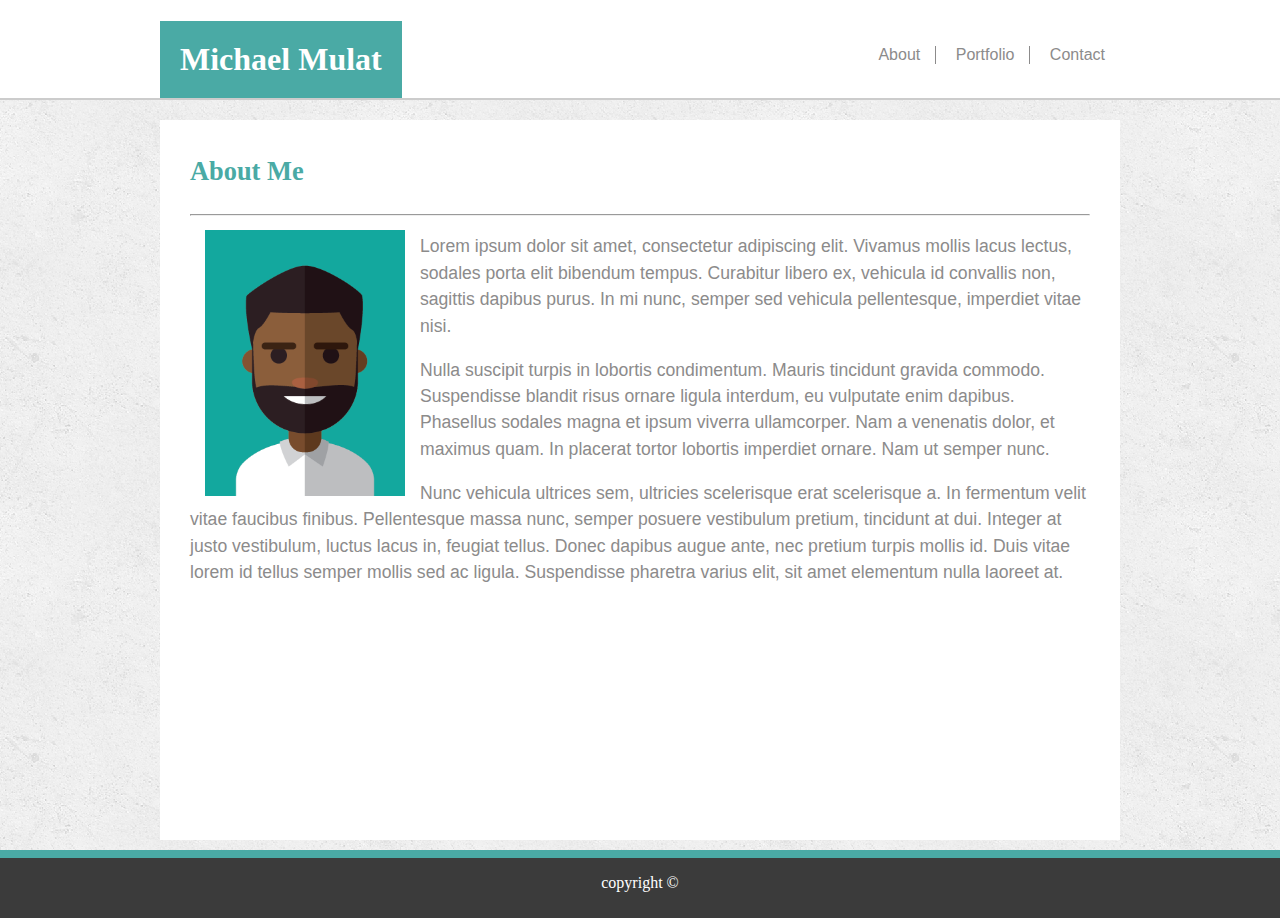
<file: index.html>
<!DOCTYPE html>
<html>

<head>
    <meta charset="utf-8" />
    <title>Home</title>
    <link rel="stylesheet" type="text/css" href="assets/css/style.css" />
</head>

<body>

    <header>
        <div id="header-container">
            <h1 id="header-name">
                Michael Mulat
            </h1>

            <nav id="pg-menu">
                <ul>
                    <li>
                        <a href="index.html">About</a>
                    </li>
                    <li>
                        <a href="portfolio.html">Portfolio</a>
                    </li>
                    <li>
                        <a href="contact.html">Contact</a>
                    </li>
                </ul>


            </nav>
        </div>
    </header>

    <section class="content">
        <article>
            <h2>
                About Me
            </h2>
            <hr>
            <img src="assets/images/me-illustrated.png" width="200px">
            <p>
                Lorem ipsum dolor sit amet, consectetur adipiscing elit.
                Vivamus mollis lacus lectus, sodales porta elit bibendum tempus.
                Curabitur libero ex, vehicula id convallis non, sagittis dapibus purus.
                In mi nunc, semper sed vehicula pellentesque, imperdiet vitae nisi.
            </p>

            <p>
                Nulla suscipit turpis in lobortis condimentum. Mauris tincidunt gravida commodo.
                Suspendisse blandit risus ornare ligula interdum, eu vulputate enim dapibus.
                Phasellus sodales magna et ipsum viverra ullamcorper. Nam a venenatis dolor, et maximus quam.
                In placerat tortor lobortis imperdiet ornare. Nam ut semper nunc.
            </p>

            <p>
                Nunc vehicula ultrices sem, ultricies scelerisque erat scelerisque a. In fermentum velit vitae
                faucibus
                finibus. Pellentesque massa nunc, semper posuere vestibulum pretium, tincidunt at dui. Integer at
                justo
                vestibulum, luctus lacus in, feugiat tellus. Donec dapibus augue ante, nec pretium turpis mollis
                id.
                Duis vitae lorem id tellus semper mollis sed ac ligula. Suspendisse pharetra varius elit, sit amet
                elementum nulla laoreet at.
            </p>




        </article>
    </section>

    <footer>
        <p>copyright &copy;</p>
    </footer>



</body>

</html>
</file>
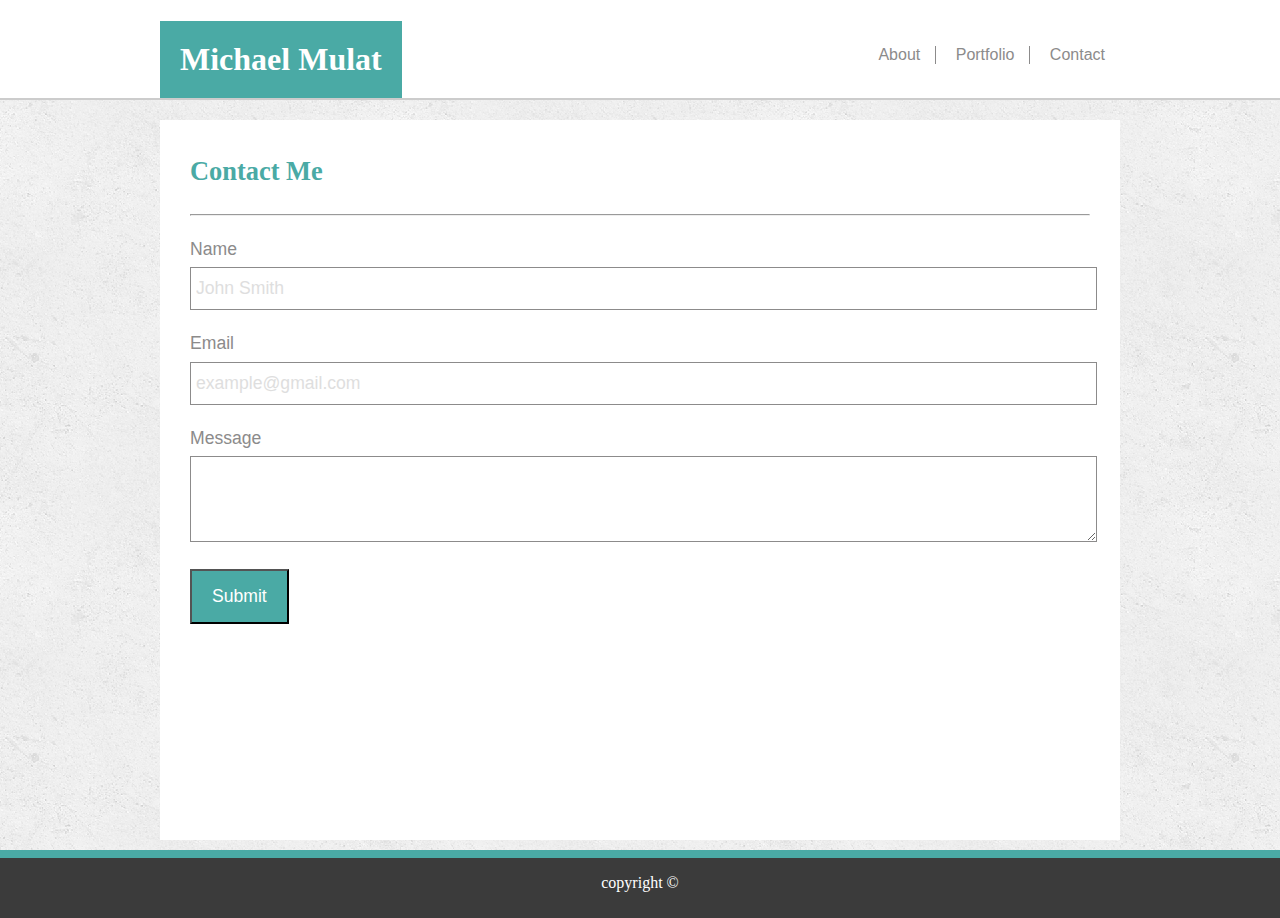
<file: contact.html>
<!DOCTYPE html>
<html>

<head>
    <meta charset="utf-8" />
    <title>Contact</title>
    <link rel="stylesheet" type="text/css" href="assets/css/style.css" />
</head>

<body>

    <header>
        <div id="header-container">
            <h1 id="header-name">
                Michael Mulat
            </h1>

            <nav id="pg-menu">
                <ul>
                    <li>
                        <a href="index.html">About</a>
                    </li>
                    <li>
                        <a href="portfolio.html">Portfolio</a>
                    </li>
                    <li>
                        <a href="contact.html">Contact</a>
                    </li>
                </ul>


            </nav>
        </div>
    </header>

    <section class="content">
        <article>
            <h2>
                Contact Me
            </h2>
            <hr>
            
            <form class="contact_form">
                <label for="name">Name</label> <br>
                <input type="text" id="name" placeholder="John Smith"><br>

                <label for="email">Email</label> <br>
                <input id="email" type="email" placeholder="example@gmail.com"><br>

                <label for="message">Message</label> <br>
                <textarea id="message" rows="4" placeholder="Type your message here."> </textarea> <br>
                
                <input type="submit" value="Submit">
            </form>

        </article>
    </section>

    <footer>
        <p>copyright &copy;</p>
    </footer>



</body>

</html>
</file>
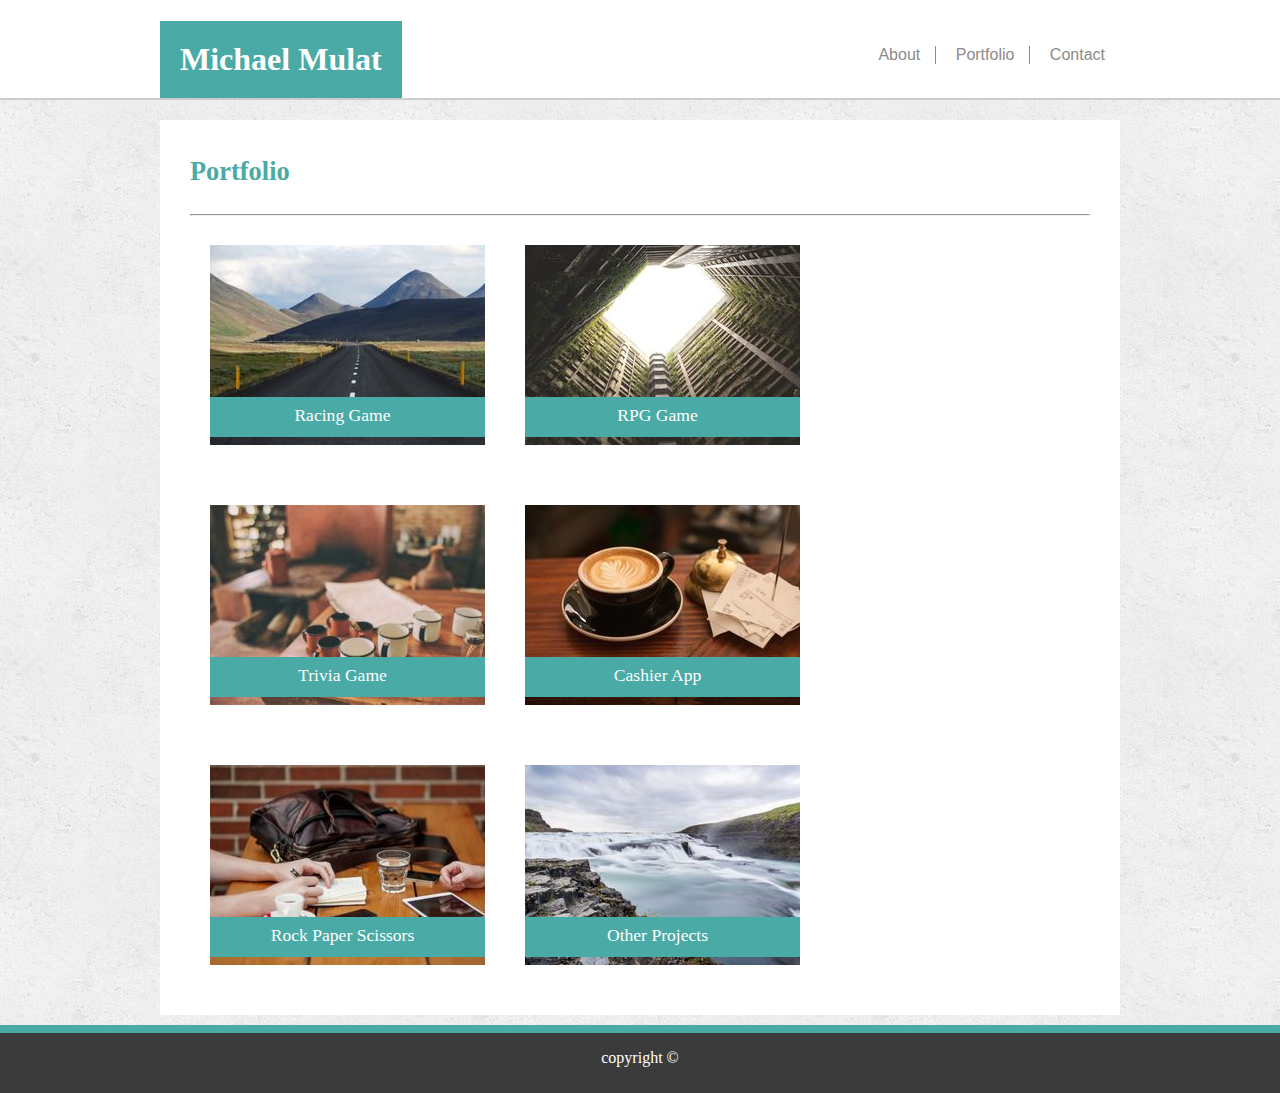
<file: portfolio.html>
<!DOCTYPE html>
<html>

<head>
    <meta charset="utf-8" />
    <title>Portfolio</title>
    <link rel="stylesheet" type="text/css" href="assets/css/style.css" />
</head>

<body>

    <header>
        <div id="header-container">
            <h1 id="header-name">
                Michael Mulat
            </h1>

            <nav id="pg-menu">
                <ul>
                    <li>
                        <a href="index.html">About</a>
                    </li>
                    <li>
                        <a href="portfolio.html">Portfolio</a>
                    </li>
                    <li>
                        <a href="contact.html">Contact</a>
                    </li>
                </ul>


            </nav>
        </div>
    </header>

    <section class="content">
        <article>
            <h2>
                Portfolio
            </h2>
            <hr>
            
            <div id="grid-container">

                <div class="grid-item">
                    <img src="assets/images/portfolio/item1.jpg">
                    <div class="caption">Racing Game</div>
                </div>

                <div class="grid-item">
                    <img src="assets/images/portfolio/item2.jpg">
                    <div class="caption">RPG Game</div>
                </div>

                <div class="grid-item">
                    <img src="assets/images/portfolio/item3.jpg">
                    <div class="caption">Trivia Game</div>
                </div>

                <div class="grid-item">
                    <img src="assets/images/portfolio/item4.jpg">
                    <div class="caption">Cashier App</div>
                </div>

                <div class="grid-item">
                    <img src="assets/images/portfolio/item5.jpg">
                    <div class="caption">Rock Paper Scissors</div>
                </div>

                <div class="grid-item">
                    <img src="assets/images/portfolio/item6.jpg">
                    <div class="caption">Other Projects</div>
                </div>

            </div>

        </article>
    </section>

    <footer>
        <p>copyright &copy;</p>
    </footer>



</body>

</html>
</file>
<file: assets/css/style.css>
h1, h2, h3, h4, h5, h6 {
    font-family: Georgia, 'Times New Roman', Times, serif;
}

h3 {

}

body{
  background-color: #dedede;
  background-image: url("../images/bg.png");
  margin: 0;
}

header {
    background-color: #ffffff;
    padding: 0px 0px;
    border-bottom: solid #cccccc 2px;  

}

#header-container {
    width: 960px;
    margin: 0px auto;
}

#header-name{
    display: inline-block;
    padding: 20px;
    background-color: #4aaaa5;
    color: #ffffff;
    margin-bottom: 0px;
}

/*---------
   MENU
-----------*/

#pg-menu {
    font-family: Arial, Helvetica, sans-serif;
    color: #dddddd;
    float: right;
    position: relative;
    top: 30px;
    
}

nav ul{
    list-style: none;
}

nav li {
    display: inline-block;
    border-right: 1px solid #8c8b8b;
}

nav li:last-child {
    border-right: none;
}

nav a{
    display: inline-block;
    color: #8c8b8b;
    padding: 0px 15px;
    text-decoration: none;
}

/*---------
   Content
-----------*/

.content {
    width: 960px;
    /* height: 960px; */
    margin: 20px auto 10px;
    background-color: #fff;
    padding: 10px 0px;

}

article {
    padding: 0px 30px;
}

h2 {
    color: #4aaaa5;
}

article img {
    float: left;
    margin: 5px 15px;
}

article {
    font-family: Arial, Helvetica, sans-serif;
    color: #8c8b8b;
    font-size: 1.1em;
    line-height: 1.5;
}

/* Creating a stichy footer */

section {
    min-height: calc(100vh - 200px);

}
footer {
    text-align: center;
    height: 60px;
    background-color: #3b3b3b;
    color: #fff;
    border-top: 8px #4aaaa5 solid;

}

/*---------
   Form
-----------*/

form {
    margin-top: 20px;
}

input[type=text], input[type=email], textarea {
    width: 100%;
    padding: 10px 0px 10px 5px;
    font-size: 1em;
    margin: 5px 0px 20px;
    border: solid #8c8b8b 1px;
}

::placeholder {
    padding-right: 20px;
    color: #dedede;
}

input[type=submit] {
    padding: 15px 20px;
    background-color: #4aaaa5;
    color: white;
    font-size: 1em;
}

/*------------------
   portfolio grid
---------------------*/

#grid-container{
    display: inline-grid;
    grid-template-columns: auto auto;
    width: 70%;
}

.grid-item {
    overflow: hidden;
    margin: 20px 20px 0px;
}

.grid-item img{
    margin: 0;
}

.caption {
    float: right;
    position: relative;
    bottom: 20%;
    width: 100%;
    height: 30px;
    padding: 5px;
    text-align: center;
    font-family: Georgia, 'Times New Roman', Times, serif;
    color: white;
    background-color: #4aaaa5;

}
</file>
